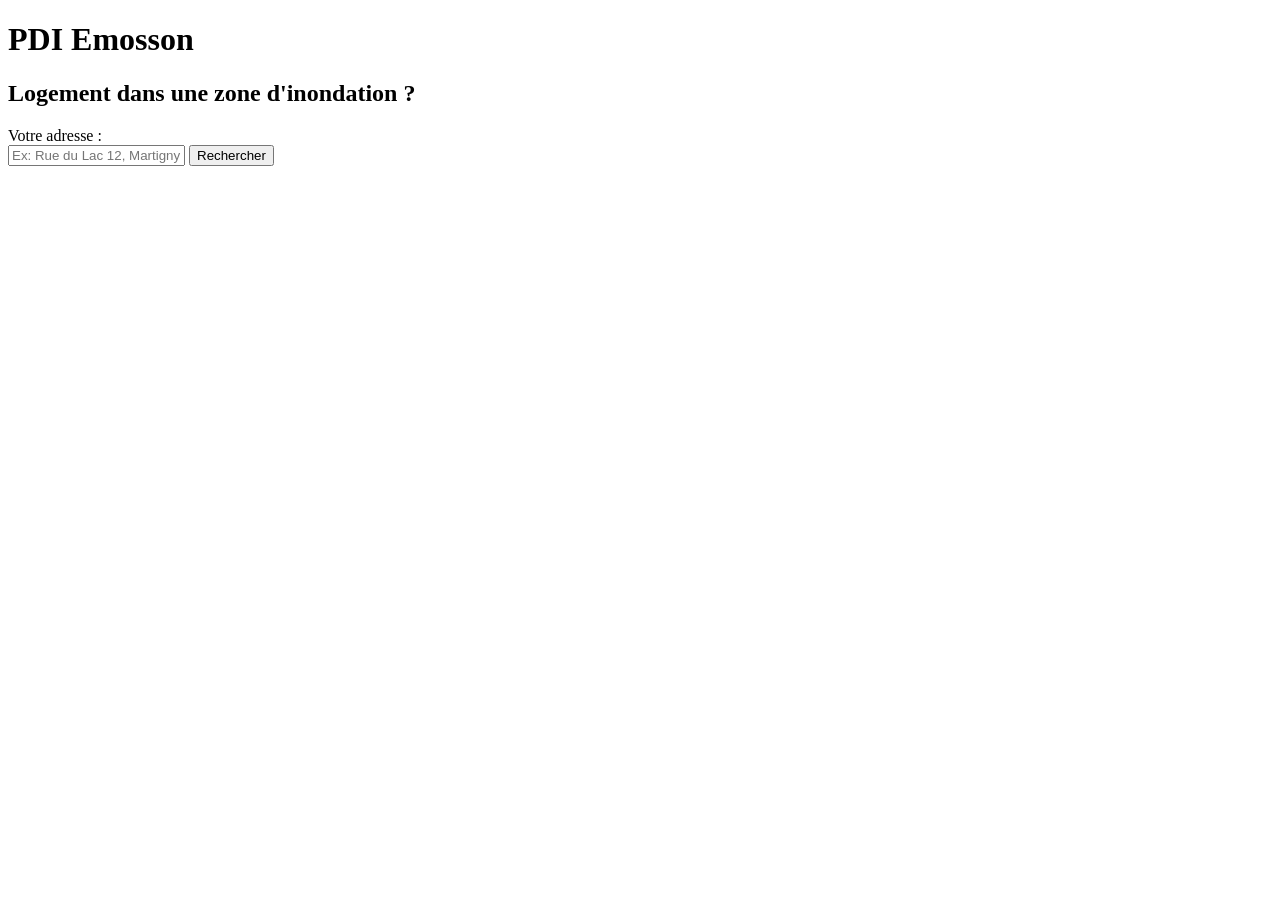
<file: CODE_ZICH/templates/index.html>
<!DOCTYPE html>
<html lang="fr">
<head>
  <meta charset="UTF-8">
  <title>PDI Emosson</title>
</head>
<body>

  <h1>PDI Emosson</h1>
  <h2>Logement dans une zone d'inondation ?</h2>

  <label for="adresse">Votre adresse :</label><br>
  <input type="text" id="adresse" placeholder="Ex: Rue du Lac 12, Martigny">
  <button id="btn">Rechercher</button>

  <p id="resultat"></p>

  <script>
    document.getElementById('btn').addEventListener('click', async function() {
      const btn = document.getElementById('btn');
      const adresse = document.getElementById('adresse').value;

      btn.disabled = true;
      btn.innerText = "Chargement...";

      const response = await fetch('/adresse?adresse=' + encodeURIComponent(adresse));
      const data = await response.json();

      document.getElementById('resultat').innerText = data.message;

      btn.disabled = false;
      btn.innerText = "Rechercher";
    });
  </script>

</body>
</html>
</file>
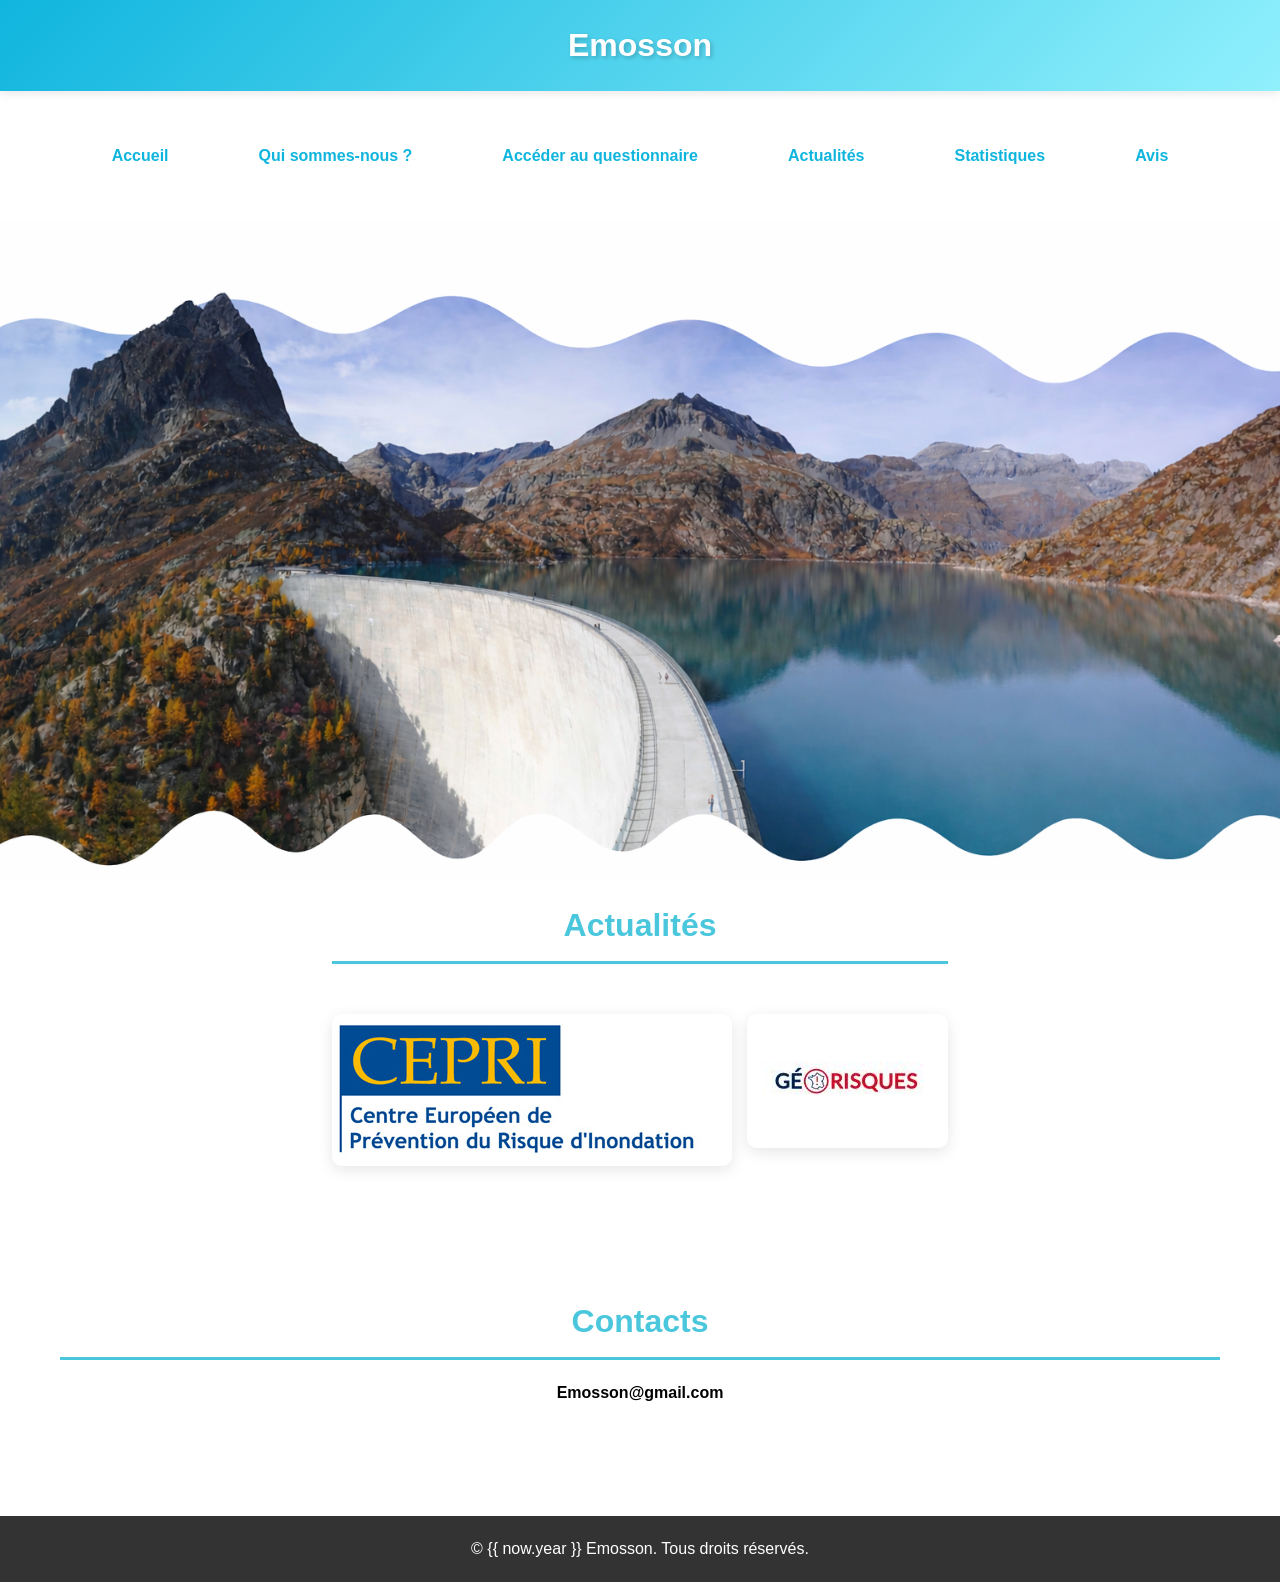
<file: Emosson/front_end/templates/accueil.html>
<!DOCTYPE html>
<html lang="fr">
<head>
    <meta charset="UTF-8">
    <meta name="viewport" content="width=device-width, initial-scale=1.0">
    <title>Accueil Emosson</title>
    <link rel="stylesheet" href="../static/css/style.css">
</head>
<body>
    <header>
        <div class="header-container">
            <h1>Emosson</h1>
        </div>
    </header>

    <div class="container nav-container">
        <a href="/accueil" class="btn">Accueil</a>
        <a href="/qui_sommes_nous" class="btn">Qui sommes-nous ?</a>
        <a href="/questionnaire" class="btn">Accéder au questionnaire</a>
        <a href="/actualite" class="btn">Actualités</a>
        <a href="/statistiques" class="btn">Statistiques</a>
        <a href="/avis" class="btn">Avis</a>
    </div>

    <div class="image_accueil">
                <img src="../static/img/emosson_decoupe.png" alt="barrage Emosson">
    </div>


    <div class="bandeau_actualite">   
        <section class="section"> 
            <h2>Actualités</h2>
            <div class="images">  
                <div class="image-container">
                    <a href="https://cepri.net/" target="_blank">
                    <img src="../static/img/CEPRI.jpg" alt="logo CEPRI">
                    </a>
                </div>

            
                <div class="image-container">
                    <a href="https://www.georisques.gouv.fr/" target="_blank">
                    <img src="../static/img/georisque.jpg" alt="logo georisque">
                    </a>
                </div>
            </div> 
        </section>

        
    </div>

    <div class="container">
        <section class="section">
            <h2>Contacts</h2>
            <h3>Emosson@gmail.com</h3>
        </section>  
    </div>

    <footer>
        <p>&copy; {{ now.year }} Emosson. Tous droits réservés.</p>
    </footer>
</body>
</html>
</file>
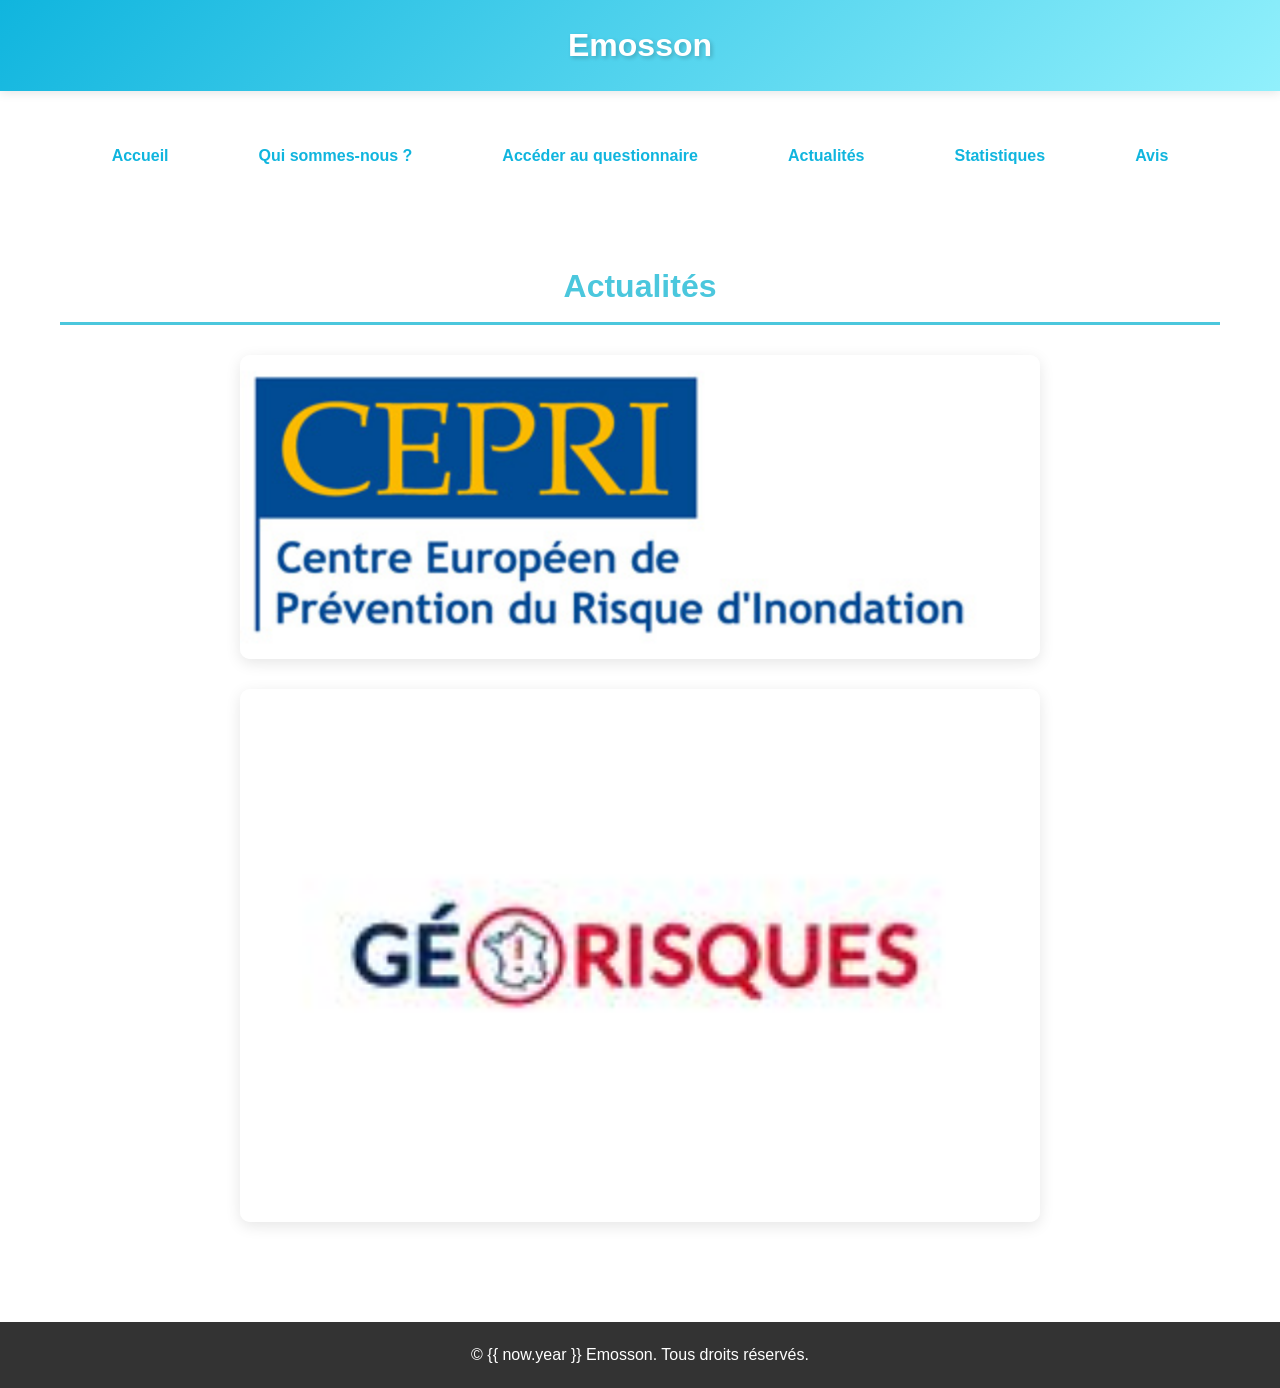
<file: Emosson/front_end/templates/actualite.html>
<!DOCTYPE html>
<html lang="fr">
<head>
    <meta charset="UTF-8">
    <meta name="viewport" content="width=device-width, initial-scale=1.0">
    <title>Accueil Emosson</title>
    <link rel="stylesheet" href="../static/css/style.css">
</head>
<body>
    <header>
        <div class="header-container">
            <h1>Emosson</h1>
        </div>
    </header>

    <div class="container nav-container">
        <a href="/accueil" class="btn">Accueil</a>
        <a href="/qui_sommes_nous" class="btn">Qui sommes-nous ?</a>
        <a href="/questionnaire" class="btn">Accéder au questionnaire</a>
        <a href="/actualite" class="btn">Actualités</a>
        <a href="/statistiques" class="btn">Statistiques</a>
        <a href="/avis" class="btn">Avis</a>
    </div>

    <div class="container">
      

        <section class="section">
            <h2>Actualités</h2>
             <div class="image-container">
                <div class="image-container">
                    <a href="https://cepri.net/" target="_blank">
                    <img src="../static/img/CEPRI.jpg" alt="logo CEPRI">
                    </a>
                </div>

                <div class="image-container">
                    <a href="https://www.georisques.gouv.fr/" target="_blank">
                    <img src="../static/img/georisque.jpg" alt="logo georisque">
                    </a>
                </div>
            </div>
        </section>


    </div>

    


    <footer>
        <p>&copy; {{ now.year }} Emosson. Tous droits réservés.</p>
    </footer>
</body>
</html>
</file>
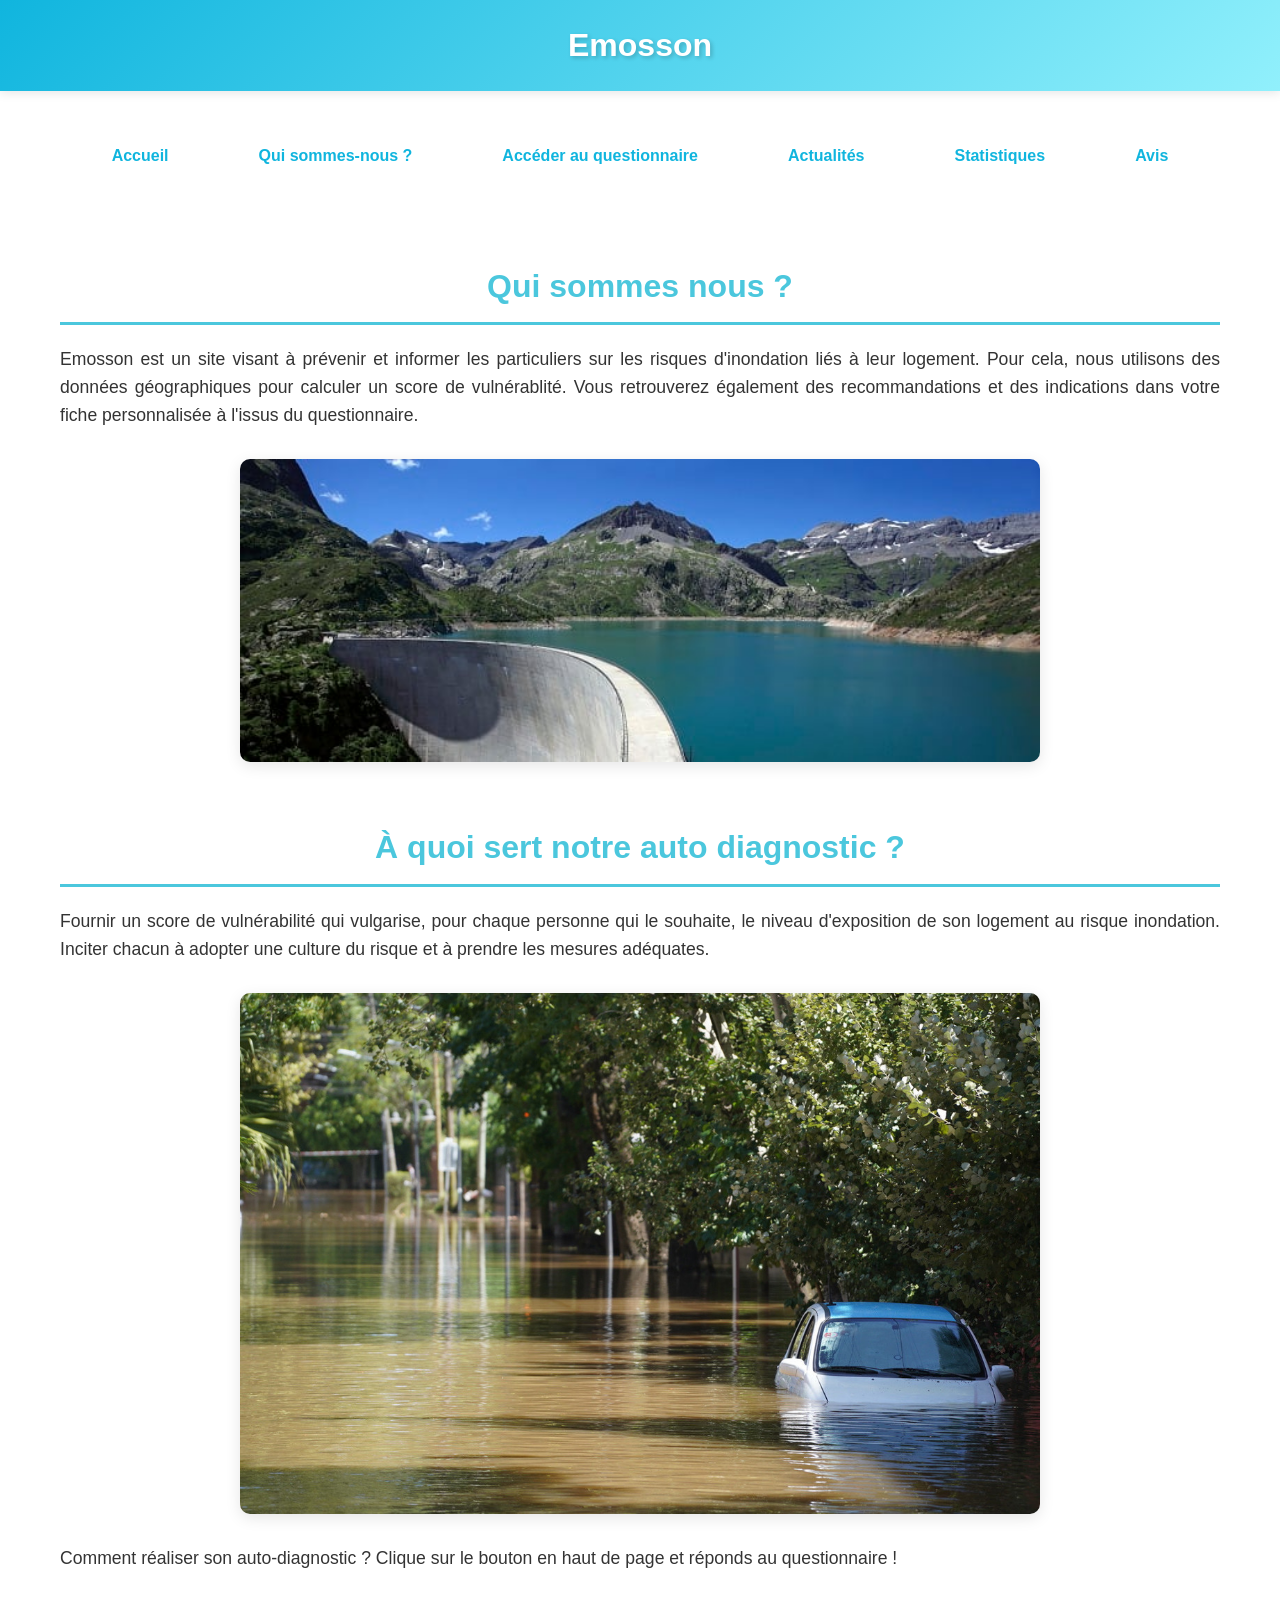
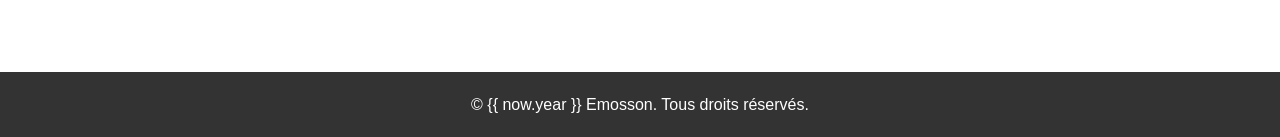
<file: Emosson/front_end/templates/qui_sommes_nous.html>
<!DOCTYPE html>
<html lang="fr">
<head>
    <meta charset="UTF-8">
    <meta name="viewport" content="width=device-width, initial-scale=1.0">
    <title>Accueil Emosson</title>
    <link rel="stylesheet" href="../static/css/style.css">
</head>
<body>
    <header>
        <div class="header-container">
            <h1>Emosson</h1>
        </div>
    </header>

    <div class="container nav-container">
        <a href="/accueil" class="btn">Accueil</a>
        <a href="/qui_sommes_nous" class="btn">Qui sommes-nous ?</a>
        <a href="/questionnaire" class="btn">Accéder au questionnaire</a>
        <a href="/actualite" class="btn">Actualités</a>
        <a href="/statistiques" class="btn">Statistiques</a>
        <a href="/avis" class="btn">Avis</a>
    </div>
    <div class="container">
        <section class="section">
            <h2>Qui sommes nous ?</h2>
            <p>
                Emosson est un site visant à prévenir et informer les particuliers sur les risques d'inondation liés à leur logement.
                Pour cela, nous utilisons des données géographiques pour calculer un score de vulnérablité. Vous retrouverez également des recommandations et des indications dans votre fiche personnalisée à l'issus du questionnaire.
            <div class="image-container">
                <img src="../static/img/barrage_emosson.jpg" alt="barrage Emosson">
            </div>
        </section>

        <section class="section">
            <h2>À quoi sert notre auto diagnostic ?</h2>
            <p>
                Fournir un score de vulnérabilité qui vulgarise, pour chaque personne qui le souhaite,
                le niveau d'exposition de son logement au risque inondation.
                Inciter chacun à adopter une culture du risque et à prendre les mesures adéquates.
            </p>
            <div class="image-container">
                <img src="../static/img/inondation_img1.jpg" alt="inondation">
            </div>
            <p>
                Comment réaliser son auto-diagnostic ? Clique sur le bouton en haut de page et réponds au questionnaire !
            </p>
        </section>

    
    </div>

    <footer>
        <p>&copy; {{ now.year }} Emosson. Tous droits réservés.</p>
    </footer>
</body>
</html>
</file>
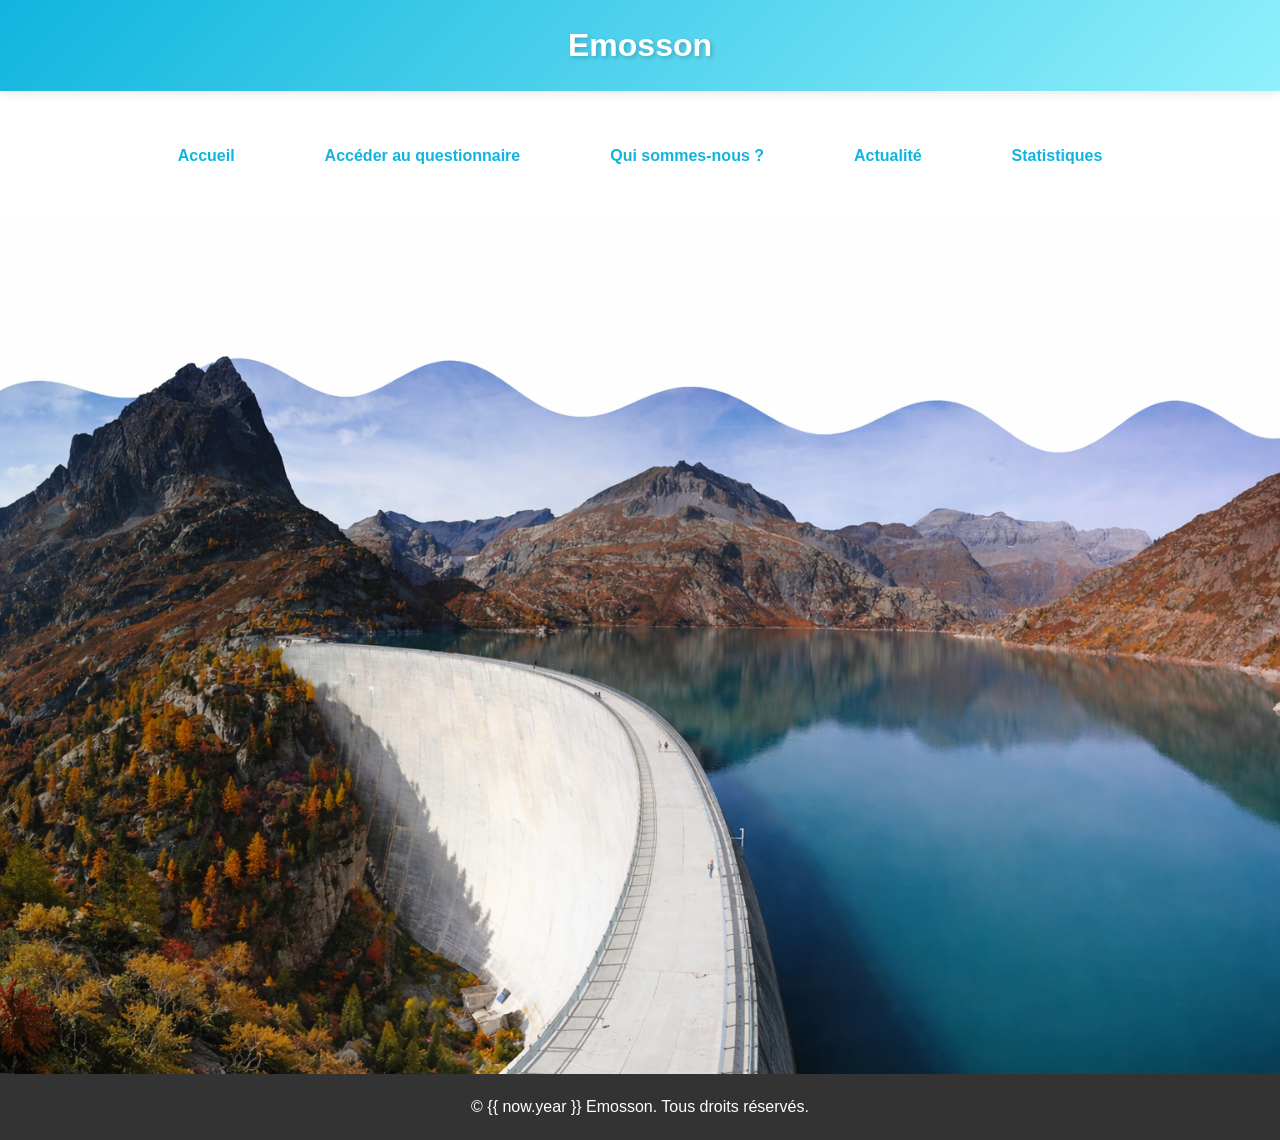
<file: Projet Version Python/front_end/templates/accueil.html>
<!DOCTYPE html>
<html lang="fr">
<head>
    <meta charset="UTF-8">
    <meta name="viewport" content="width=device-width, initial-scale=1.0">
    <title>Accueil Emosson</title>
    <link rel="stylesheet" href="../static/css/style.css">
</head>
<body>
    <header>
        <div class="header-container">
            <h1>Emosson</h1>
        </div>
    </header>

    <div class="container nav-container">
        <a href="../accueil" class="btn">Accueil</a>
        <a href="../questionnaire" class="btn">Accéder au questionnaire</a>
        <a href="../qui_sommes_nous" class="btn">Qui sommes-nous ?</a>
        <a href="../actualite" class="btn">Actualité</a>
        <a href="../statistiques" class="btn">Statistiques</a>
    </div>

    <div class="image_accueil">
                <img src="../static/img/emosson.png" alt="barrage Emosson">
    </div>

    <footer>
        <p>&copy; {{ now.year }} Emosson. Tous droits réservés.</p>
    </footer>
</body>
</html>
</file>
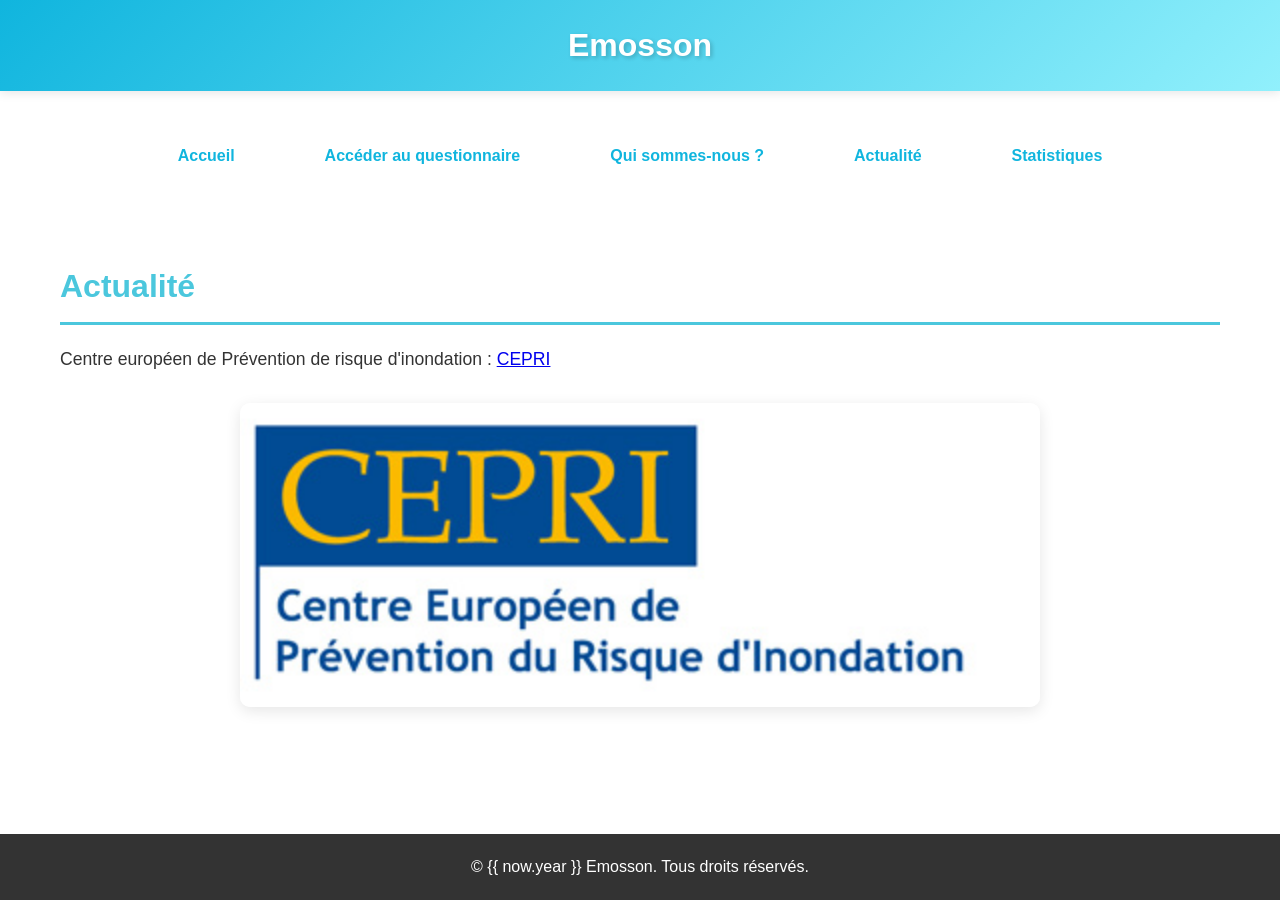
<file: Projet Version Python/front_end/templates/actualite.html>
<!DOCTYPE html>
<html lang="fr">
<head>
    <meta charset="UTF-8">
    <meta name="viewport" content="width=device-width, initial-scale=1.0">
    <title>Accueil Emosson</title>
    <link rel="stylesheet" href="../static/css/style.css">
</head>
<body>
    <header>
        <div class="header-container">
            <h1>Emosson</h1>
        </div>
    </header>

    <div class="container nav-container">
        <a href="../accueil" class="btn">Accueil</a>
        <a href="../questionnaire" class="btn">Accéder au questionnaire</a>
        <a href="../qui_sommes_nous" class="btn">Qui sommes-nous ?</a>
        <a href="../actualite" class="btn">Actualité</a>
        <a href="../statistiques" class="btn">Statistiques</a>
    </div>

    <div class="container">
      

        <section class="section">
            <h2>Actualité</h2>
            <p>Centre européen de Prévention de risque d'inondation : <a href="https://cepri.net/" target="_blank">CEPRI</a></p>
            <div class="image-container">
                <div class="image-container">
                    <img src="../static/img/CEPRI.jpg" alt="logo CEPRI">
                </div>
            </div>
        </section>


    </div>

    <footer>
        <p>&copy; {{ now.year }} Emosson. Tous droits réservés.</p>
    </footer>
</body>
</html>
</file>
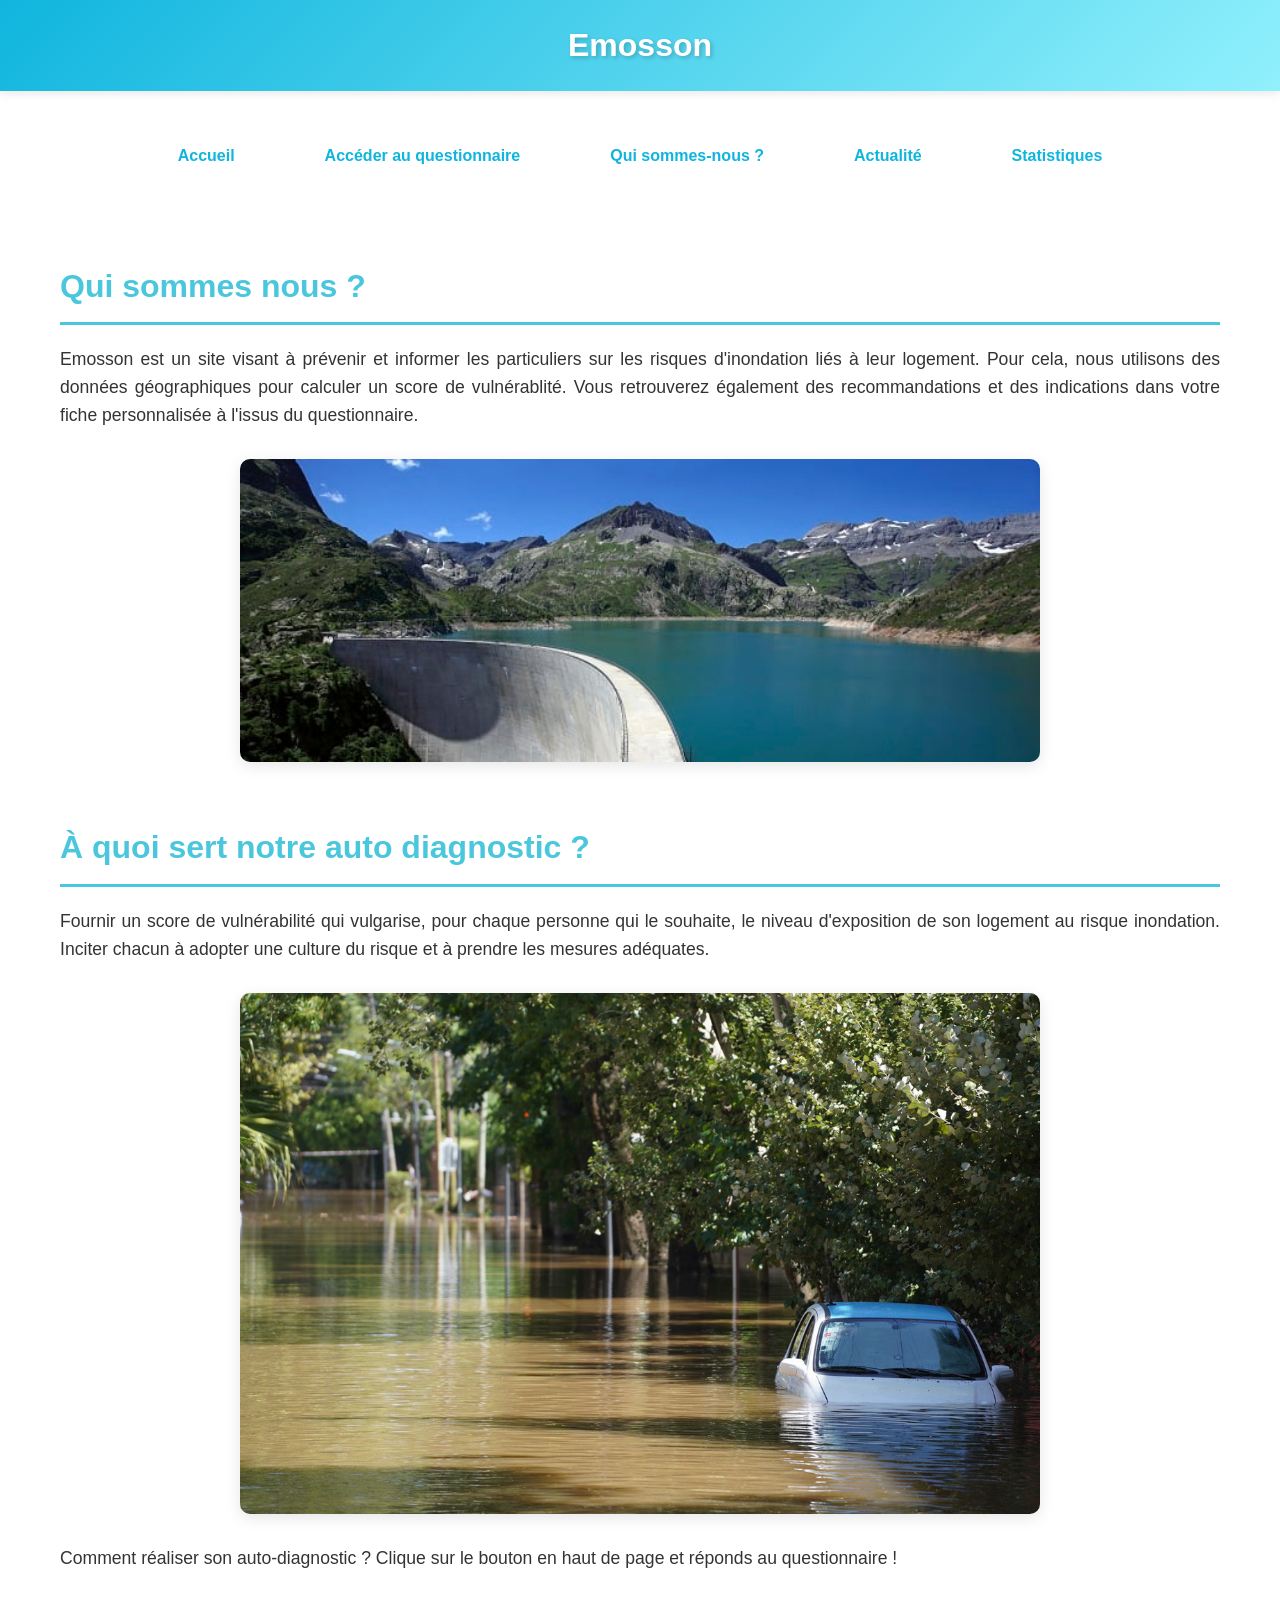
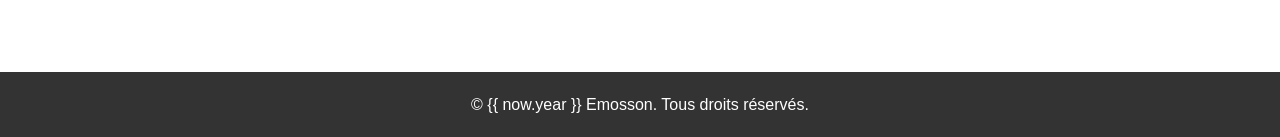
<file: Projet Version Python/front_end/templates/qui_sommes_nous.html>
<!DOCTYPE html>
<html lang="fr">
<head>
    <meta charset="UTF-8">
    <meta name="viewport" content="width=device-width, initial-scale=1.0">
    <title>Accueil Emosson</title>
    <link rel="stylesheet" href="../static/css/style.css">
</head>
<body>
    <header>
        <div class="header-container">
            <h1>Emosson</h1>
        </div>
    </header>

    <div class="container nav-container">
        <a href="../accueil" class="btn">Accueil</a>
        <a href="../questionnaire" class="btn">Accéder au questionnaire</a>
        <a href="../qui_sommes_nous" class="btn">Qui sommes-nous ?</a>
        <a href="../actualite" class="btn">Actualité</a>
        <a href="../statistiques" class="btn">Statistiques</a>
    </div>
    <div class="container">
        <section class="section">
            <h2>Qui sommes nous ?</h2>
            <p>
                Emosson est un site visant à prévenir et informer les particuliers sur les risques d'inondation liés à leur logement.
                Pour cela, nous utilisons des données géographiques pour calculer un score de vulnérablité. Vous retrouverez également des recommandations et des indications dans votre fiche personnalisée à l'issus du questionnaire.
            <div class="image-container">
                <img src="../static/img/barrage_emosson.jpg" alt="barrage Emosson">
            </div>
        </section>

        <section class="section">
            <h2>À quoi sert notre auto diagnostic ?</h2>
            <p>
                Fournir un score de vulnérabilité qui vulgarise, pour chaque personne qui le souhaite,
                le niveau d'exposition de son logement au risque inondation.
                Inciter chacun à adopter une culture du risque et à prendre les mesures adéquates.
            </p>
            <div class="image-container">
                <img src="../static/img/inondation_img1.jpg" alt="inondation">
            </div>
            <p>
                Comment réaliser son auto-diagnostic ? Clique sur le bouton en haut de page et réponds au questionnaire !
            </p>
        </section>

    
    </div>

    <footer>
        <p>&copy; {{ now.year }} Emosson. Tous droits réservés.</p>
    </footer>
</body>
</html>
</file>
<file: Emosson/front_end/static/css/style.css>
* {
    margin: 0;
    padding: 0;
    box-sizing: border-box;
}

html, body {
    height: 100%;
}

body {
    font-family: 'Segoe UI', Tahoma, Geneva, Verdana, sans-serif;
    color: #333;
    line-height: 1.6;
    display: flex;
    flex-direction: column;
    min-height: 100vh; 
}

header {
    background: linear-gradient(135deg, rgb(16, 181, 222) 0%, #91f0fc 100%);
    color: white;
    padding: 20px 0;
    box-shadow: 0 2px 10px rgba(0, 0, 0, 0.1);
    position: sticky;
    top: 0;
    z-index: 1000;
}

.header-container {
    max-width: 1200px;
    margin: 0 auto;
    display: flex;
    justify-content: center; 
    align-items: center;
}

header h1 {
    font-size: 2rem;
    text-shadow: 2px 2px 4px rgba(0, 0, 0, 0.2);
}

.btn {
    display: inline-block;
    padding: 12px 30px;
    font-size: 1rem;
    font-weight: 600;
    text-decoration: none;
    color: rgb(16, 181, 222);                         
    background: transparent;             
    border-radius: 50px; 
    transition: all 0.3s ease;
    box-shadow: none;                    
}

.btn:hover {
    transform: translateY(-2px);
    background: rgba(255, 255, 255, 0.2); 
    box-shadow: none;
    color: rgb(42, 106, 138);
}

.nav-container {     
    display: flex;     
    justify-content: center;     
    align-items: center;     
    gap: 30px;      
    padding: 20px 20px 0 20px;     
    flex-wrap: wrap;     
    font-size: 1.1rem;                
    font-family: 'Open Sauce', sans-serif;       
    font-weight: 500;
    flex: none !important; 
}

.btn:disabled, form button[type="submit"]:disabled {
    background: #cccccc;
    color: #666;
    cursor: not-allowed;
    box-shadow: none;
    transform: none;
    border: none;
}

.container {
    max-width: 1200px;
    margin: 0 auto;
    padding: 40px 20px;
    width: 100%;
    flex: 1; 
}

.section {
    margin-bottom: 60px;
}

.section h2 {
    font-size: 2rem;
    color: #4bc7dd;
    margin-bottom: 20px;
    border-bottom: 3px solid #4bc7dd;
    padding-bottom: 10px;
    text-align: center;
}

.section h3 {
    font-size: 1rem;
    color: #000000;
    margin-bottom: 20px;
    
    padding-bottom: 10px;
    text-align: center;
}

.section p {
    font-size: 1.1rem;
    margin-bottom: 15px;
    text-align: justify;
}

header img {
    max-height: 60px;
    width: auto;
    object-fit: contain;
}

.image-container {
    margin: 30px 0;
    text-align: center;
}

.bandeau_actualite {     
    display: flex;     
    justify-content: center;     
    align-items: center;     
    gap: 30px;      
    padding: 20px 20px 0 20px;     
    flex-wrap: wrap;     
    font-size: 1.1rem;                
    font-family: 'Open Sauce', sans-serif;       
    font-weight: 500;
    flex: none ; 
}

.bandeau_actualite section .images  {
    display: flex;  
    gap: 15px;
}



.image_accueil {
    width: 100%;
    line-height: 0; 
}

.image_accueil img {
    width: 100%;
    max-width: 100%;  
    height: auto;
    display: block;
    border-radius: 0;
    box-shadow: none;
}


.image-placeholder {
    width: 100%;
    max-width: 800px;
    height: 400px;
    background: linear-gradient(135deg, #e0e0e0 0%, #f5f5f5 100%);
    border-radius: 10px;
    display: flex;
    justify-content: center;
    align-items: center;
    margin: 0 auto;
    border: 2px dashed #ccc;
}

.image-placeholder p {
    color: #999;
    font-size: 1.2rem;
}

.section img {
    width: 100%;
    max-width: 800px;
    height: auto;
    border-radius: 10px;
    box-shadow: 0 4px 15px rgba(0, 0, 0, 0.1);
    display: block;
    margin: 0 auto;
}

.image-grid {
    display: grid;
    grid-template-columns: repeat(auto-fit, minmax(300px, 1fr));
    gap: 20px;
    margin: 30px 0;
}

.image-grid .image-placeholder {
    height: 250px;
}

footer {
    background: #333;
    color: white;
    text-align: center;
    padding: 20px 0;
    width: 100%;
    margin-top: auto; 
}


/* questionnaire (form) */


form {
    background: white;
    padding: 40px;
    border-radius: 15px;
    box-shadow: 0 10px 40px rgba(0, 0, 0, 0.08);
    max-width: 800px;
    margin: 0 auto;
    counter-reset: question;
}

form p {
    margin-bottom: 30px;
    font-size: 1.05rem;
    color: #555;
    font-weight: 500;
    display: flex;
    flex-direction: column;
    gap: 12px;
}

form select {
    width: 100%;
    padding: 14px 18px;
    font-size: 1rem;
    border: 2px solid #e0e0e0;
    border-radius: 10px;
    background: #fafafa;
    color: #333;
    cursor: pointer;
    transition: all 0.3s ease;
    font-family: 'Segoe UI', Tahoma, Geneva, Verdana, sans-serif;
    appearance: none;
    background-repeat: no-repeat;
    background-position: right 12px center;
    background-size: 20px;
    padding-right: 45px;
}

form select:hover, form input[type="number"]:hover, form input[type="text"]:hover {
    border-color: #667eea;
    background: white;
}

form select:focus, form input[type="number"]:focus, form input[type="text"]:focus {
    outline: none;
    border-color: #667eea;
    background: white;
    box-shadow: 0 0 0 3px rgba(102, 126, 234, 0.1);
}

form input[type="number"], form input[type="text"] {
    width: 100%;
    padding: 14px 18px;
    font-size: 1rem;
    border: 2px solid #e0e0e0;
    border-radius: 10px;
    background: #fafafa;
    color: #333;
    transition: all 0.3s ease;
    font-family: 'Segoe UI', Tahoma, Geneva, Verdana, sans-serif;
}

form input[type="number"]::-webkit-outer-spin-button,
form input[type="number"]::-webkit-inner-spin-button {
    -webkit-appearance: none;
    margin: 0;
}

form input[type="number"]:hover, form input[type="text"]:hover {
    border-color: rgb(16, 181, 222);
    background: white;
}

form input[type="number"]:focus, form input[type="text"]:focus {
    outline: none;
    border-color: rgb(16, 181, 222);
    background: white;
    box-shadow: 0 0 0 3px rgba(102, 126, 234, 0.1);
}

form button[type="submit"],
form input[type="submit"] {
    width: 100%;
    padding: 16px 30px;
    font-size: 1.1rem;
    font-weight: 600;
    color: white;
    background: linear-gradient(135deg, rgb(16, 181, 222) 0%, #448dcd 100%);
    border: none;
    border-radius: 50px;
    cursor: pointer;
    transition: all 0.3s ease;
    box-shadow: 0 4px 15px rgba(102, 126, 234, 0.3);
    margin-top: 20px;
}

form button[type="submit"]:hover, form input[type="submit"]:hover {
    transform: translateY(-2px);
    box-shadow: 0 6px 25px rgba(102, 126, 234, 0.4);
}

form button[type="submit"]:active, form input[type="submit"]:active {
    transform: translateY(0);
}

.navigation-buttons {
    display: flex;
    justify-content: space-between;
    align-items: center;
    margin-top: 30px;
    gap: 15px;
}

form button[type="submit"]#btn-submit {
    width: auto;
    margin-top: 0;
    padding: 12px 30px;
}

.critere-block {
    transition: opacity 0.4s ease, transform 0.4s ease;
}
.critere-block.locked {
    display: none;
}
.critere-block.unlocking {
    animation: fadeIn 0.4s ease forwards;
}

@keyframes fadeIn {
    from { opacity: 0; transform: translateY(12px); }
    to   { opacity: 1; transform: translateY(0); }
}

.critere-header {
    font-size: 1.1em;
    font-weight: bold;
    margin-bottom: 12px;
    padding-bottom: 6px;
    border-bottom: 2px solid rgb(16, 181, 222);
    color: #2c5282;
}

.progress_bar_container {
    position: relative;
    margin: 0 auto;
    width: min(800px, 90vw);
    height: 15px;
    background: #e2e8f0;
    border-radius: 999px;
    overflow: hidden;
}

.progress_bar {
    height: 100%;
    background: linear-gradient(90deg, rgb(16, 181, 222), #448dcd);
    border-radius: 999px;
    transition: width 0.4s ease;
    width: 0%;
}



/* BILAN & RESULTATS */


#zone-pdf {
    padding: 20px;
    background: white;
    color: #333;
    font-family: Arial, sans-serif;
}

.header-bilan {
    text-align: center;
    margin-bottom: 30px;
}
.header-bilan h1 {
    color: #2c3e50;
    border-bottom: 2px solid #3498db;
    padding-bottom: 10px;
}
.user-info {
    font-size: 1.2em;
    font-style: italic;
    color: #555;
    margin-bottom: 20px;
}
.score-container {
    display: flex;
    flex-direction: column;
    align-items: center;
    margin: 30px 0;
}
.cercle-score {
    width: 220px;       
    height: 220px;      
    border-radius: 50%;
    border: 12px solid; 
    display: flex;
    align-items: center;
    justify-content: center;
    font-size: 4em;     
    font-weight: bold;
    background-color: #f9f9f9;
    box-shadow: 0 4px 15px rgba(0,0,0,0.1); 
}
.section-title {
    color: #2c3e50;
    margin-top: 40px;
    border-left: 5px solid #3498db;
    padding-left: 10px;
}

.reco-category-title {
    color: #448dcd;
    margin-top: 25px;
    margin-bottom: 15px;
    font-size: 1.4em;
    border-bottom: 1px dashed #ccc;
    padding-bottom: 5px;
}

.reco-list {
    list-style-type: none;
    padding: 0;
}
.reco-item {
    background: #f8f9fa;
    border: 1px solid #e9ecef;
    border-radius: 8px;
    padding: 15px;
    margin-bottom: 15px;
    page-break-inside: avoid;
}
.reco-image {
    max-width: 100%;
    height: auto;
    margin-top: 15px;
    border-radius: 4px;
    display: block;
    margin-left: auto;
    margin-right: auto;
}

.rappel-table {
    width: 100%;
    border-collapse: collapse;
    margin-top: 20px;
}
.rappel-table th, .rappel-table td {
    border: 1px solid #ddd;
    padding: 12px;
    text-align: left;
}
.rappel-table th {
    background-color: #f2f2f2;
    color: #333;
}
.rappel-table tr {
    page-break-inside: avoid;
}




@media (max-width: 768px) {
    .header-container {
        flex-direction: column;
        gap: 15px;
    }
    header h1 {
        font-size: 1.5rem;
    }
    .section h2 {
        font-size: 1.5rem;
    }
    .image-placeholder {
        height: 250px;
    }
    form {
        padding: 25px 20px;
    }
    form p {
        font-size: 0.95rem;
    }
    form select, form input[type="number"], form input[type="text"] {
        padding: 12px 16px;
        font-size: 0.95rem;
    }
    .progress_bar_container {
        display: none;
    }
}


/* styles pour le rendu du pdf  */


#zone-pdf {
    padding: 30px;
    background: white;
    color: #333;
    font-family: 'Segoe UI', Tahoma, Geneva, Verdana, sans-serif;
    display: block; 
}


.pdf-header-wrapper {
    display: flex;
    justify-content: space-between;
    align-items: center;
    border-bottom: 3px solid #3498db;
    padding-bottom: 20px;
    margin-bottom: 25px;
}

.header-bilan {
    text-align: left;
    flex: 1;
}

.header-bilan h1 {
    color: #2c3e50;
    font-size: 1.8rem;
    margin-bottom: 10px;
    border-bottom: none;
    padding-bottom: 0;
}

.user-info {
    font-size: 1.1em;
    color: #555;
}


.score-container {
    text-align: center;
    margin: 0 0 0 20px;
}

.cercle-score {
    width: 110px;       
    height: 110px;      
    border-radius: 50%;
    border: 8px solid; 
    display: flex;
    align-items: center;
    justify-content: center;
    font-size: 2.2em;     
    font-weight: bold;
    background-color: #f9f9f9;
    box-shadow: 0 4px 10px rgba(0,0,0,0.05); 
    margin: 0 auto;
}

.score-max {
    font-size: 0.4em;
    color: #888;
    margin-left: 2px;
}

.score-label {
    margin-top: 8px;
    font-size: 0.85em;
    font-weight: bold;
    color: #555;
    text-transform: uppercase;
}

/* section Carte */
.map-pdf-container {
    height: 300px; 
    width: 100%;
    margin-bottom: 30px;
    border-radius: 8px;
    box-shadow: 0 2px 10px rgba(0,0,0,0.1);
    border: 1px solid #ddd;
}

.section-title {
    color: #2c3e50;
    font-size: 1.4rem;
    margin-top: 30px;
    margin-bottom: 15px;
    border-left: 5px solid #3498db;
    padding-left: 12px;
}


.reco-group {
    margin-bottom: 25px;
}

.reco-category-title {
    color: #448dcd;
    font-size: 1.2em;
    border-bottom: 1px solid #eee;
    padding-bottom: 5px;
    margin-bottom: 15px;
}

.reco-list {
    list-style-type: none;
    padding: 0;
}

.reco-item {
    background: #f8f9fa;
    border-left: 4px solid #48bb78;
    border-radius: 4px;
    padding: 15px;
    margin-bottom: 15px;
    display: flex;
    flex-wrap: wrap; 
    align-items: center;
    gap: 15px;
}

.reco-text {
    flex: 1;
    min-width: 200px;
}

.reco-image {
    height: 120px; 
    width: auto;
    border-radius: 4px;
    box-shadow: 0 2px 5px rgba(0,0,0,0.1);
}

/* tableau d'historique */
.rappel-table {
    width: 100%;
    border-collapse: collapse;
    margin-top: 15px;
    font-size: 0.9em; 
}

.rappel-table th {
    background-color: #2c3e50;
    color: white;
    padding: 10px;
    text-align: left;
}

.rappel-table td {
    border: 1px solid #e2e8f0;
    padding: 10px;
}

.rappel-table tr:nth-child(even) {
    background-color: #f8fafc;
}


.no-break {
    page-break-inside: avoid;
    break-inside: avoid;
}


/* système d'avis et d'étoiles  */


.avis-form {
    max-width: 600px;
    margin: 0 auto;
    text-align: center;
}


.rating {
    display: flex;
    flex-direction: row-reverse;
    justify-content: center;
    gap: 10px;
    margin-bottom: 25px;
}

.rating input {
    display: none; 
}

.rating label {
    font-size: 3rem;
    color: #e0e0e0;
    cursor: pointer;
    transition: color 0.2s ease;
}


.rating input:checked ~ label,
.rating label:hover,
.rating label:hover ~ label {
    color: #f5b301; 
}

.avis-form textarea {
    width: 100%;
    padding: 15px;
    border: 2px solid #e0e0e0;
    border-radius: 10px;
    resize: vertical;
    min-height: 120px;
    font-family: inherit;
    font-size: 1rem;
    margin-bottom: 20px;
}

.avis-form textarea:focus {
    outline: none;
    border-color: rgb(16, 181, 222);
    box-shadow: 0 0 0 3px rgba(102, 126, 234, 0.1);
}

.avis-list {
    display: flex;
    flex-direction: column;
    gap: 20px;
    max-width: 800px;
    margin: 0 auto;
}

.avis-card {
    background: #fff;
    padding: 20px;
    border-radius: 10px;
    box-shadow: 0 4px 15px rgba(0, 0, 0, 0.05);
    border-left: 5px solid rgb(16, 181, 222);
    text-align: left;
}

.avis-card .stars {
    color: #f5b301;
    font-size: 1.5rem;
    margin-bottom: 10px;
}

.avis-card .date {
    font-size: 0.85rem;
    color: #999;
    margin-top: 10px;
    font-style: italic;
}
</file>
<file: Projet Version Python/front_end/static/css/style.css>
* {
    margin: 0;
    padding: 0;
    box-sizing: border-box;
}

html, body {
    height: 100%;
}

body {
    font-family: 'Segoe UI', Tahoma, Geneva, Verdana, sans-serif;
    color: #333;
    line-height: 1.6;
    display: flex;
    flex-direction: column;
    min-height: 100vh; 
}

header {
    background: linear-gradient(135deg, rgb(16, 181, 222) 0%, #91f0fc 100%);
    color: white;
    padding: 20px 0;
    box-shadow: 0 2px 10px rgba(0, 0, 0, 0.1);
    position: sticky;
    top: 0;
    z-index: 1000;
}

.header-container {
    max-width: 1200px;
    margin: 0 auto;
    display: flex;
    justify-content: center; 
    align-items: center;
}

header h1 {
    font-size: 2rem;
    text-shadow: 2px 2px 4px rgba(0, 0, 0, 0.2);
}

.btn {
    display: inline-block;
    padding: 12px 30px;
    font-size: 1rem;
    font-weight: 600;
    text-decoration: none;
    color: rgb(16, 181, 222);                         
    background: transparent;             
    border-radius: 50px; 
    transition: all 0.3s ease;
    box-shadow: none;                    
}

.btn:hover {
    transform: translateY(-2px);
    background: rgba(255, 255, 255, 0.2); 
    box-shadow: none;
    color: rgb(42, 106, 138);
}

.nav-container {     
    display: flex;     
    justify-content: center;     
    align-items: center;     
    gap: 30px;      
    padding: 20px 20px 0 20px;     
    flex-wrap: wrap;     
    font-size: 1.1rem;                
    font-family: 'Open Sauce', sans-serif;       
    font-weight: 500;
    flex: none !important; 
}

.btn:disabled, form button[type="submit"]:disabled {
    background: #cccccc;
    color: #666;
    cursor: not-allowed;
    box-shadow: none;
    transform: none;
    border: none;
}

.container {
    max-width: 1200px;
    margin: 0 auto;
    padding: 40px 20px;
    width: 100%;
    flex: 1; 
}

.section {
    margin-bottom: 60px;
}

.section h2 {
    font-size: 2rem;
    color: #4bc7dd;
    margin-bottom: 20px;
    border-bottom: 3px solid #4bc7dd;
    padding-bottom: 10px;
}

.section p {
    font-size: 1.1rem;
    margin-bottom: 15px;
    text-align: justify;
}

header img {
    max-height: 60px;
    width: auto;
    object-fit: contain;
}

.image-container {
    margin: 30px 0;
    text-align: center;
}

.image_accueil {
    width: 100%;
    line-height: 0; /* supprime l'espace sous l'image */
}

.image_accueil img {
    width: 100%;
    max-width: 100%;  /* écrase la règle .section img */
    height: auto;
    display: block;
    border-radius: 0;
    box-shadow: none;
}


.image-placeholder {
    width: 100%;
    max-width: 800px;
    height: 400px;
    background: linear-gradient(135deg, #e0e0e0 0%, #f5f5f5 100%);
    border-radius: 10px;
    display: flex;
    justify-content: center;
    align-items: center;
    margin: 0 auto;
    border: 2px dashed #ccc;
}

.image-placeholder p {
    color: #999;
    font-size: 1.2rem;
}

.section img {
    width: 100%;
    max-width: 800px;
    height: auto;
    border-radius: 10px;
    box-shadow: 0 4px 15px rgba(0, 0, 0, 0.1);
    display: block;
    margin: 0 auto;
}

.image-grid {
    display: grid;
    grid-template-columns: repeat(auto-fit, minmax(300px, 1fr));
    gap: 20px;
    margin: 30px 0;
}

.image-grid .image-placeholder {
    height: 250px;
}

footer {
    background: #333;
    color: white;
    text-align: center;
    padding: 20px 0;
    width: 100%;
    margin-top: auto; 
}

/* ------------------------------------- */
/* FORMULAIRE (QUESTIONNAIRE) */
/* ------------------------------------- */

form {
    background: white;
    padding: 40px;
    border-radius: 15px;
    box-shadow: 0 10px 40px rgba(0, 0, 0, 0.08);
    max-width: 800px;
    margin: 0 auto;
    counter-reset: question;
}

form p {
    margin-bottom: 30px;
    font-size: 1.05rem;
    color: #555;
    font-weight: 500;
    display: flex;
    flex-direction: column;
    gap: 12px;
}

form select {
    width: 100%;
    padding: 14px 18px;
    font-size: 1rem;
    border: 2px solid #e0e0e0;
    border-radius: 10px;
    background: #fafafa;
    color: #333;
    cursor: pointer;
    transition: all 0.3s ease;
    font-family: 'Segoe UI', Tahoma, Geneva, Verdana, sans-serif;
    appearance: none;
    background-repeat: no-repeat;
    background-position: right 12px center;
    background-size: 20px;
    padding-right: 45px;
}

form select:hover, form input[type="number"]:hover, form input[type="text"]:hover {
    border-color: #667eea;
    background: white;
}

form select:focus, form input[type="number"]:focus, form input[type="text"]:focus {
    outline: none;
    border-color: #667eea;
    background: white;
    box-shadow: 0 0 0 3px rgba(102, 126, 234, 0.1);
}

form input[type="number"], form input[type="text"] {
    width: 100%;
    padding: 14px 18px;
    font-size: 1rem;
    border: 2px solid #e0e0e0;
    border-radius: 10px;
    background: #fafafa;
    color: #333;
    transition: all 0.3s ease;
    font-family: 'Segoe UI', Tahoma, Geneva, Verdana, sans-serif;
}

form input[type="number"]::-webkit-outer-spin-button,
form input[type="number"]::-webkit-inner-spin-button {
    -webkit-appearance: none;
    margin: 0;
}

form input[type="number"]:hover, form input[type="text"]:hover {
    border-color: rgb(16, 181, 222);
    background: white;
}

form input[type="number"]:focus, form input[type="text"]:focus {
    outline: none;
    border-color: rgb(16, 181, 222);
    background: white;
    box-shadow: 0 0 0 3px rgba(102, 126, 234, 0.1);
}

form button[type="submit"],
form input[type="submit"] {
    width: 100%;
    padding: 16px 30px;
    font-size: 1.1rem;
    font-weight: 600;
    color: white;
    background: linear-gradient(135deg, rgb(16, 181, 222) 0%, #448dcd 100%);
    border: none;
    border-radius: 50px;
    cursor: pointer;
    transition: all 0.3s ease;
    box-shadow: 0 4px 15px rgba(102, 126, 234, 0.3);
    margin-top: 20px;
}

form button[type="submit"]:hover, form input[type="submit"]:hover {
    transform: translateY(-2px);
    box-shadow: 0 6px 25px rgba(102, 126, 234, 0.4);
}

form button[type="submit"]:active, form input[type="submit"]:active {
    transform: translateY(0);
}

.navigation-buttons {
    display: flex;
    justify-content: space-between;
    align-items: center;
    margin-top: 30px;
    gap: 15px;
}

form button[type="submit"]#btn-submit {
    width: auto;
    margin-top: 0;
    padding: 12px 30px;
}

.critere-block {
    transition: opacity 0.4s ease, transform 0.4s ease;
}
.critere-block.locked {
    display: none;
}
.critere-block.unlocking {
    animation: fadeIn 0.4s ease forwards;
}

@keyframes fadeIn {
    from { opacity: 0; transform: translateY(12px); }
    to   { opacity: 1; transform: translateY(0); }
}

.critere-header {
    font-size: 1.1em;
    font-weight: bold;
    margin-bottom: 12px;
    padding-bottom: 6px;
    border-bottom: 2px solid rgb(16, 181, 222);
    color: #2c5282;
}

.progress_bar_container {
    position: relative;
    margin: 0 auto;
    width: min(800px, 90vw);
    height: 15px;
    background: #e2e8f0;
    border-radius: 999px;
    overflow: hidden;
}

.progress_bar {
    height: 100%;
    background: linear-gradient(90deg, rgb(16, 181, 222), #448dcd);
    border-radius: 999px;
    transition: width 0.4s ease;
    width: 0%;
}


/* ------------------------------------- */
/* BILAN & RESULTATS */
/* ------------------------------------- */

#zone-pdf {
    padding: 20px;
    background: white;
    color: #333;
    font-family: Arial, sans-serif;
}

.header-bilan {
    text-align: center;
    margin-bottom: 30px;
}
.header-bilan h1 {
    color: #2c3e50;
    border-bottom: 2px solid #3498db;
    padding-bottom: 10px;
}
.user-info {
    font-size: 1.2em;
    font-style: italic;
    color: #555;
    margin-bottom: 20px;
}
.score-container {
    display: flex;
    flex-direction: column;
    align-items: center;
    margin: 30px 0;
}
.cercle-score {
    width: 220px;       
    height: 220px;      
    border-radius: 50%;
    border: 12px solid; 
    display: flex;
    align-items: center;
    justify-content: center;
    font-size: 4em;     
    font-weight: bold;
    background-color: #f9f9f9;
    box-shadow: 0 4px 15px rgba(0,0,0,0.1); 
}
.section-title {
    color: #2c3e50;
    margin-top: 40px;
    border-left: 5px solid #3498db;
    padding-left: 10px;
}

.reco-category-title {
    color: #448dcd;
    margin-top: 25px;
    margin-bottom: 15px;
    font-size: 1.4em;
    border-bottom: 1px dashed #ccc;
    padding-bottom: 5px;
}

.reco-list {
    list-style-type: none;
    padding: 0;
}
.reco-item {
    background: #f8f9fa;
    border: 1px solid #e9ecef;
    border-radius: 8px;
    padding: 15px;
    margin-bottom: 15px;
    page-break-inside: avoid;
}
.reco-image {
    max-width: 100%;
    height: auto;
    margin-top: 15px;
    border-radius: 4px;
    display: block;
    margin-left: auto;
    margin-right: auto;
}

.rappel-table {
    width: 100%;
    border-collapse: collapse;
    margin-top: 20px;
}
.rappel-table th, .rappel-table td {
    border: 1px solid #ddd;
    padding: 12px;
    text-align: left;
}
.rappel-table th {
    background-color: #f2f2f2;
    color: #333;
}
.rappel-table tr {
    page-break-inside: avoid;
}

/* Anciens styles de résultat (gardés au cas où) */
.resultat-box {
    text-align: center;
    padding: 30px;
    border-style: solid;
    border-width: 2px;
    border-radius: 15px;
    margin-top: 20px;
}
.resultat-label {
    font-size: 1.2em;
    font-weight: bold;
    color: #555;
}
.resultat-score {
    font-size: 4.5em;
    margin: 15px 0;
    text-shadow: 1px 1px 2px rgba(0, 0, 0, 0.1);
}
.resultat-progress-bg {
    width: 100%;
    background: #e2e8f0;
    border-radius: 15px;
    height: 25px;
    margin: 20px 0;
    overflow: hidden;
    box-shadow: inset 0 2px 4px rgba(0, 0, 0, 0.1);
}
.resultat-progress-fill {
    height: 100%;
    transition: width 1.5s ease-out;
}

.action-buttons {
    text-align: center;
    margin-top: 20px;
    display: flex;
    justify-content: center;
    gap: 15px;
}
.btn-green {
    background-color: #48bb78 !important;
    color: white !important;
    border: none;
    cursor: pointer;
}
.btn-green:hover {
    background-color: #38a169 !important;
}

.stats-table {
    width: 100%;
    border-collapse: collapse;
    margin-top: 20px;
}
.stats-table th, .stats-table td {
    border: 1px solid #ddd;
    padding: 12px;
    text-align: left;
}
.stats-table th {
    background-color: #f4f4f4;
    font-weight: bold;
}
.stats-table tr:nth-child(even) {
    background-color: #f9f9f9;
}
.form-select {
    margin-bottom: 20px;
    padding: 20px;
    background-color: #ffffff; /* Fond blanc comme sur votre image */
    border-radius: 8px;
    box-shadow: 0 4px 15px rgba(0,0,0,0.05); /* Petite ombre légère */
}
/* ------------------------------------- */
/* RESPONSIVE DESIGN */
/* ------------------------------------- */
@media (max-width: 768px) {
    .header-container {
        flex-direction: column;
        gap: 15px;
    }
    header h1 {
        font-size: 1.5rem;
    }
    .section h2 {
        font-size: 1.5rem;
    }
    .image-placeholder {
        height: 250px;
    }
    form {
        padding: 25px 20px;
    }
    form p {
        font-size: 0.95rem;
    }
    form select, form input[type="number"], form input[type="text"] {
        padding: 12px 16px;
        font-size: 0.95rem;
    }
    .progress_bar_container {
        display: none;
    }
}

/* ========================================= */
/* STYLES SPÉCIFIQUES POUR LE RENDU PDF      */
/* ========================================= */

#zone-pdf {
    padding: 30px;
    background: white;
    color: #333;
    font-family: 'Segoe UI', Tahoma, Geneva, Verdana, sans-serif;
    display: block; /* Évite les comportements flex indésirables d'html2pdf */
}

/* En-tête Bilan (Titre + Score côte à côte) */
.pdf-header-wrapper {
    display: flex;
    justify-content: space-between;
    align-items: center;
    border-bottom: 3px solid #3498db;
    padding-bottom: 20px;
    margin-bottom: 25px;
}

.header-bilan {
    text-align: left;
    flex: 1;
}

.header-bilan h1 {
    color: #2c3e50;
    font-size: 1.8rem;
    margin-bottom: 10px;
    border-bottom: none;
    padding-bottom: 0;
}

.user-info {
    font-size: 1.1em;
    color: #555;
}

/* Score plus compact */
.score-container {
    text-align: center;
    margin: 0 0 0 20px;
}

.cercle-score {
    width: 110px;       
    height: 110px;      
    border-radius: 50%;
    border: 8px solid; 
    display: flex;
    align-items: center;
    justify-content: center;
    font-size: 2.2em;     
    font-weight: bold;
    background-color: #f9f9f9;
    box-shadow: 0 4px 10px rgba(0,0,0,0.05); 
    margin: 0 auto;
}

.score-max {
    font-size: 0.4em;
    color: #888;
    margin-left: 2px;
}

.score-label {
    margin-top: 8px;
    font-size: 0.85em;
    font-weight: bold;
    color: #555;
    text-transform: uppercase;
}

/* Section Carte */
.map-pdf-container {
    height: 300px; /* Force une hauteur raisonnable pour le PDF */
    width: 100%;
    margin-bottom: 30px;
    border-radius: 8px;
    box-shadow: 0 2px 10px rgba(0,0,0,0.1);
    border: 1px solid #ddd;
}

.section-title {
    color: #2c3e50;
    font-size: 1.4rem;
    margin-top: 30px;
    margin-bottom: 15px;
    border-left: 5px solid #3498db;
    padding-left: 12px;
}

/* Recommandations : Agencement texte/image */
.reco-group {
    margin-bottom: 25px;
}

.reco-category-title {
    color: #448dcd;
    font-size: 1.2em;
    border-bottom: 1px solid #eee;
    padding-bottom: 5px;
    margin-bottom: 15px;
}

.reco-list {
    list-style-type: none;
    padding: 0;
}

.reco-item {
    background: #f8f9fa;
    border-left: 4px solid #48bb78;
    border-radius: 4px;
    padding: 15px;
    margin-bottom: 15px;
    display: flex;
    flex-wrap: wrap; /* Permet à l'image de passer en dessous si l'écran est petit, mais côte à côte si possible */
    align-items: center;
    gap: 15px;
}

.reco-text {
    flex: 1;
    min-width: 200px;
}

.reco-image {
    height: 120px; /* Image beaucoup plus petite et discrète */
    width: auto;
    border-radius: 4px;
    box-shadow: 0 2px 5px rgba(0,0,0,0.1);
}

/* Tableau d'historique */
.rappel-table {
    width: 100%;
    border-collapse: collapse;
    margin-top: 15px;
    font-size: 0.9em; /* Police légèrement réduite pour le tableau */
}

.rappel-table th {
    background-color: #2c3e50;
    color: white;
    padding: 10px;
    text-align: left;
}

.rappel-table td {
    border: 1px solid #e2e8f0;
    padding: 10px;
}

.rappel-table tr:nth-child(even) {
    background-color: #f8fafc;
}

/* Éviter les coupures disgracieuses au milieu d'un bloc lors du saut de page */
.no-break {
    page-break-inside: avoid;
    break-inside: avoid;
}
</file>
